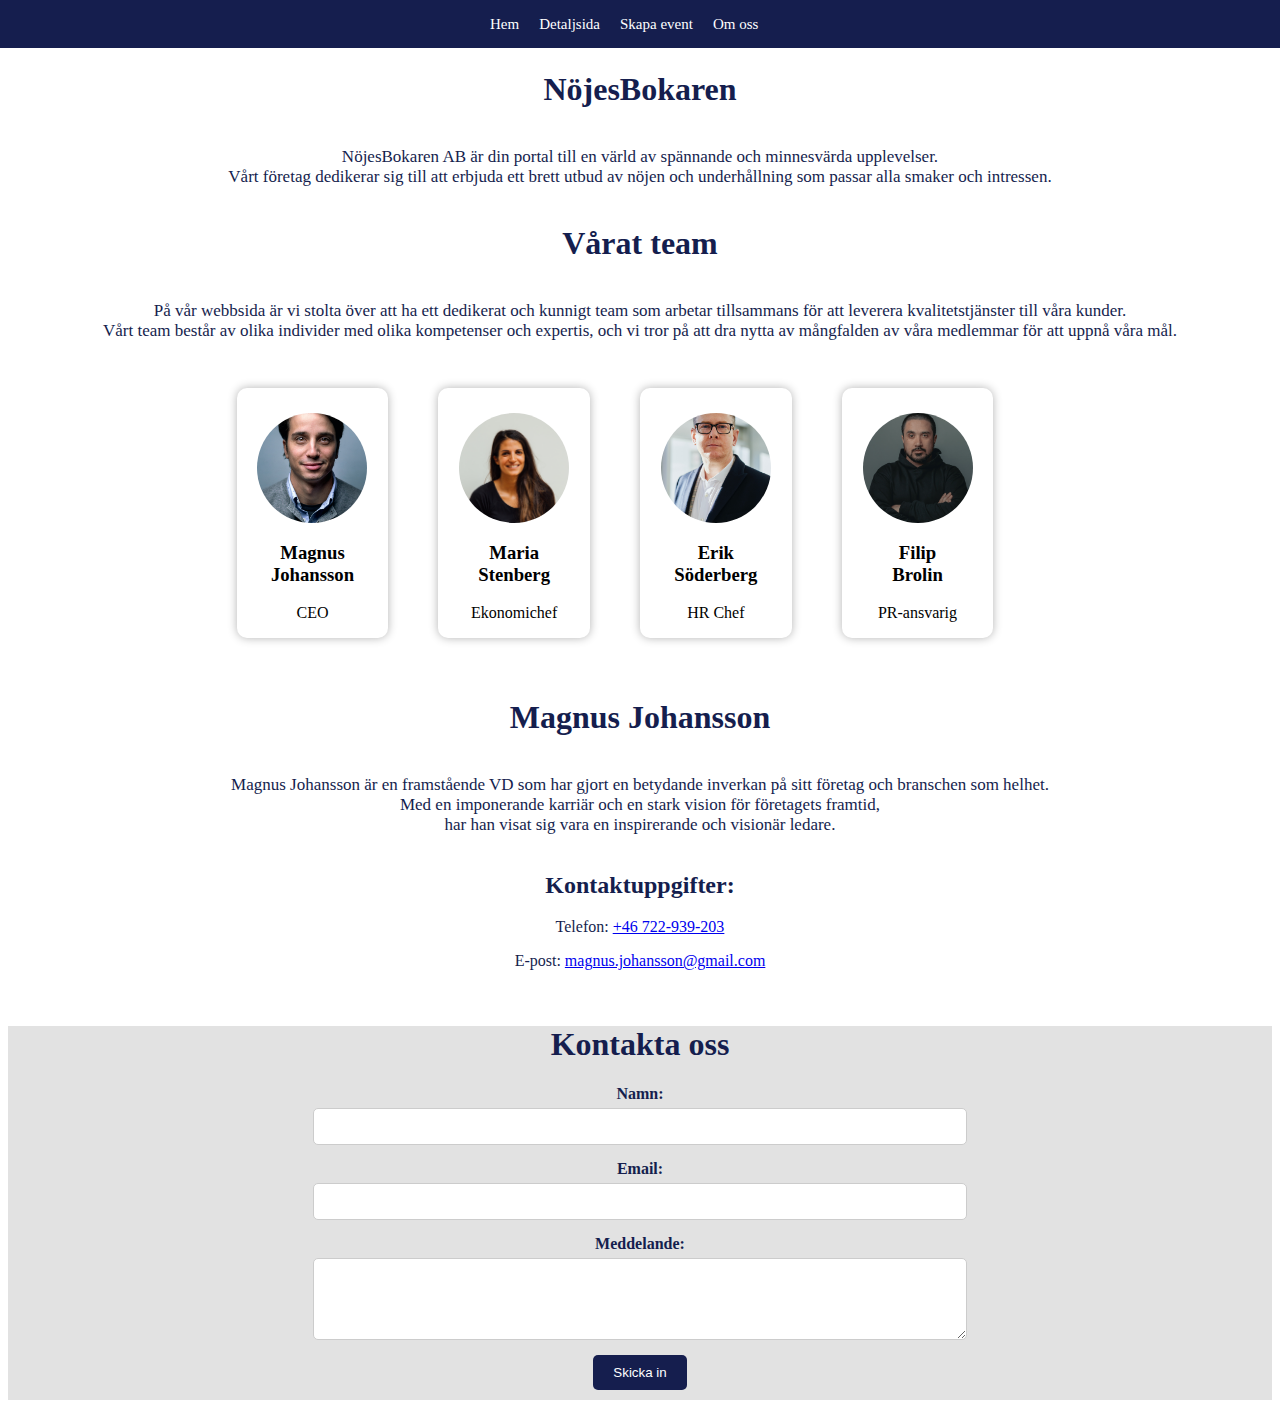
<file: about-us.html>
<!DOCTYPE html>
<html lang="en">
<head>
    <meta charset="UTF-8">
    <meta name="viewport" content="width=device-width, initial-scale=1.0">
    <link rel="stylesheet" href="about-us.css">
    <title>Om oss</title>
</head>
<body>
    <nav class="navbar">
        <div class="navbar-logo">
            <a href="#"></a>
        </div>
        <ul class="navbar-menu">
            <li><a href="index.html">Hem</a></li>
            <li><a href="details.html">Detaljsida</a></li>
            <li><a href="event.html">Skapa event</a></li>
            <li><a href="about-us.html">Om oss</a></li>
        </ul>
    </nav>

    <div class="container">
    <h1>NöjesBokaren</h1>
    <p class="container-p">NöjesBokaren AB är din portal till en värld av spännande och minnesvärda upplevelser. <br>Vårt företag dedikerar sig till att erbjuda ett brett utbud av nöjen och underhållning som passar alla smaker och intressen.</p>
    <h1>Vårat team</h1>
    <p class="container-p">På vår webbsida är vi stolta över att ha ett dedikerat och kunnigt team som arbetar tillsammans för att leverera kvalitetstjänster till våra kunder.<br> Vårt team består av olika individer med olika kompetenser och expertis, och vi tror på att dra nytta av mångfalden av våra medlemmar för att uppnå våra mål.</p>
    </div>
        <div class="image-container">
        <div class="image-item">
            <img src="bilder/person1.jpg" alt="person">
            <h3>Magnus Johansson</h3>
            <p>CEO<p>
        </div>
    
        <div class="image-item">
            <img src="bilder/person2.jpg" alt="person">
            <h3>Maria<br> Stenberg</h3>
            <P>Ekonomichef</P>
                
        </div>

        <div class="image-item">
            <img src="bilder/person3.jpg" alt="person">
            <h3>Erik<br> Söderberg</h3>
            <p>HR Chef</p>
        </div>

        <div class="image-item">
            <img src="bilder/person4.jpg" alt="person">
            <h3>Filip<br> Brolin</h3>
            <p>PR-ansvarig</p>
        </div>
    </div>
</div>
<div class="vd">
<h1>Magnus Johansson</h1>
<p class="vd-p">Magnus Johansson är en framstående VD som har gjort en betydande inverkan på sitt företag och branschen som helhet.<br> Med en imponerande karriär och en stark vision för företagets framtid,<br> har han visat sig vara en inspirerande och visionär ledare.</p>
<div class="vd-info">
<h2>Kontaktuppgifter:</h2>
    <p>Telefon: <a href="tel:+46 722463220">+46 722-939-203</a></p>
    <p>E-post: <a href="mailto:magnus.johansson@gmail.com">magnus.johansson@gmail.com</a></p>
</div>
</div>


<div class="container-form">
    <h1>Kontakta oss</h1>
    <form action="#" method="post">
        <label for="name">Namn:</label>
        <input type="text" id="name" name="name" required>

        <label for="email">Email:</label>
        <input type="email" id="email" name="email" required>

        <label for="message">Meddelande:</label>
        <textarea id="message" name="message" rows="4" required></textarea>

        <input type="submit" value="Skicka in">
    </form>
</div>
</body>
</html>
</file>
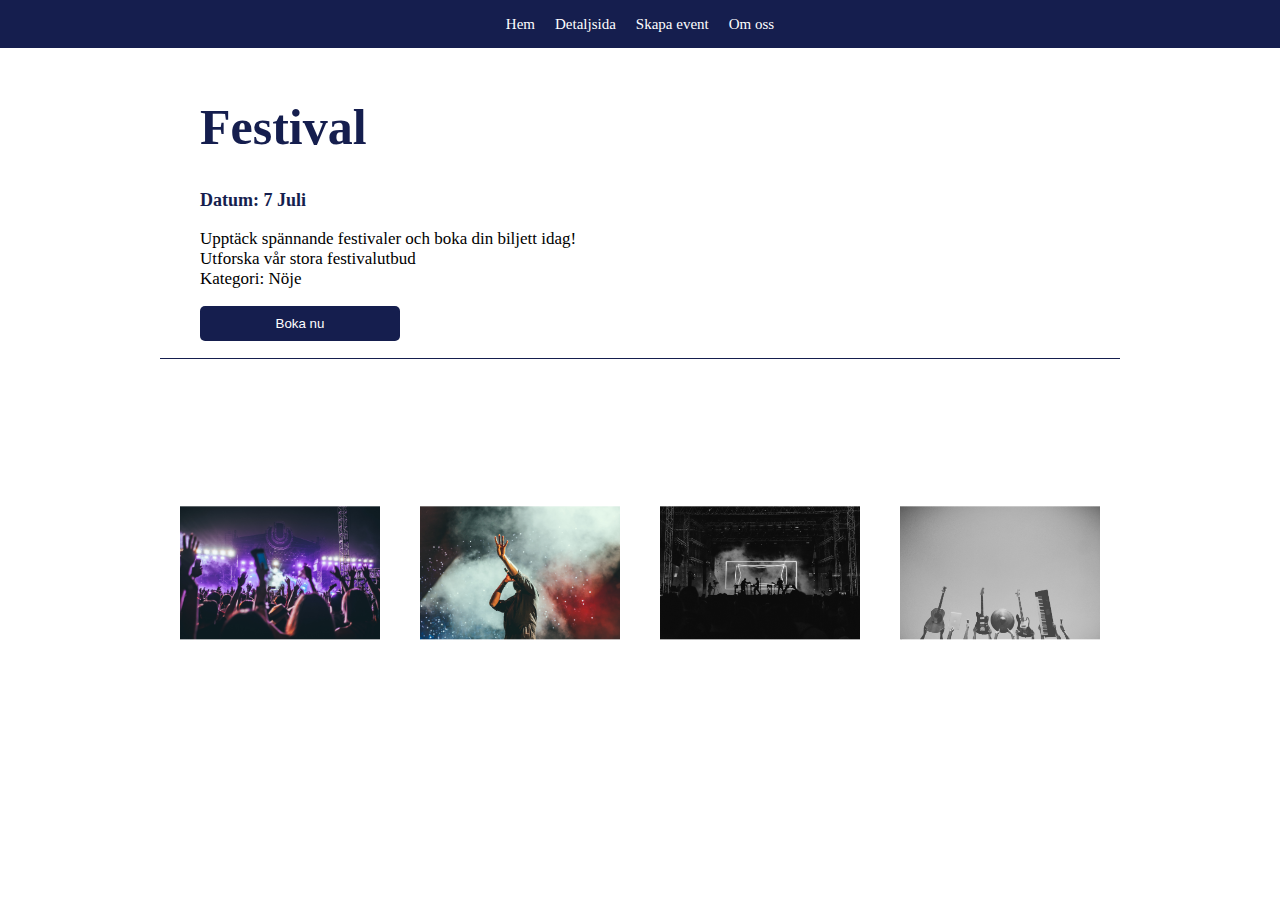
<file: details.html>
<!DOCTYPE html>
<html lang="en">
<head>
    <meta charset="UTF-8">
    <meta name="viewport" content="width=device-width, initial-scale=1.0">
    <link rel="stylesheet" href="details.css">
    <title>Details</title>
</head>
<body>
    <nav class="navbar">
        <div class="navbar-logo">
            <a href="#"></a>
        </div>
        <ul class="navbar-menu">
            <li><a href="index.html">Hem</a></li>
            <li><a href="details.html">Detaljsida</a></li>
            <li><a href="event.html">Skapa event</a></li>
            <li><a href="about-us.html">Om oss</a></li>
        </ul>
    </nav>
    <div class="container">
    <h1>Festival</h1>
    <p class="date">Datum: 7 Juli</p>
        <p>Upptäck spännande festivaler och boka din biljett idag!<br>
            Utforska vår stora festivalutbud<br>
            Kategori: Nöje
    </p>
    <button class="book-button">Boka nu</button>
    <p class="line"></p>

    <div class="image-content">
            
        <div class="image-item">
            <img src="bilder/festival.jpg" alt="Bild 1">
        </div>
        <div class="image-item">
            <img src="bilder/festival1.jpg" alt="Bild 2">
        </div>
        <div class="image-item">
            <img src="bilder/festival2.jpg" alt="Bild 3">
        </div>
        <div class="image-item">
            <img src="bilder/festival3.jpg" alt="Bild 1">
        </div>
    </div>
</div>
    
    
</body>
</html>
</file>
<file: about-us.css>
.container {
  display: flex;
  flex-direction: column;
  align-items: center;
  text-align: center;
  margin-top: 50px;
  color: rgb(21, 30, 78);
}
.container-p {
  font-size: 17px;
}

.vd {
  display: flex;
  flex-direction: column;
  align-items: center;
  text-align: center;
  margin-top: 40px;
  color: rgb(21, 30, 78);
}
.vd-p {
  font-size: 17px;
}

.container-form {
  text-align: center;
  background-color: rgb(226, 226, 226);
  margin-top: 40px;
  color: rgb(21, 30, 78);
}
.container-form form {
  display: flex;
  flex-direction: column;
  align-items: center;
  justify-content: center;
  margin-top: 20px;
}
.container-form form label {
  display: block;
  margin-bottom: 5px;
  font-weight: bold;
}
.container-form form input[type=text],
.container-form form input[type=email],
.container-form form textarea {
  width: 50%;
  padding: 10px;
  margin-bottom: 15px;
  border: 1px solid #ccc;
  border-radius: 5px;
}
.container-form form textarea {
  resize: vertical;
}
.container-form form input[type=submit] {
  background-color: rgb(21, 30, 78);
  color: #fff;
  padding: 10px 20px;
  border: none;
  border-radius: 5px;
  cursor: pointer;
  margin-bottom: 10px;
}

.image-container {
  display: flex;
  flex-wrap: wrap;
  justify-content: center;
  align-items: center;
  margin-top: 30px;
}
.image-container .image-item {
  box-shadow: 0 0 10px rgba(0, 0, 0, 0.3);
  width: 12%;
  margin-right: 50px;
  display: flex;
  flex-direction: column;
  justify-content: center;
  align-items: center;
  text-align: center;
  height: 250px;
  border-radius: 10px;
}
.image-container .image-item p {
  margin: 0;
}
.image-container img {
  border-radius: 50%;
  display: block;
  margin-top: 10px;
  object-fit: cover;
  width: 110px;
  height: 110px;
}

.navbar {
  background-color: rgb(21, 30, 78);
  display: flex;
  justify-content: space-between;
  align-items: center;
  padding: 15px 20px;
  width: 100%;
  position: fixed;
  top: 0;
  left: 0;
}
.navbar-logo a {
  text-decoration: none;
  color: #fff;
  font-size: 24px;
  font-weight: bold;
}
.navbar-menu {
  list-style: none;
  display: flex;
  align-items: center;
  background-color: rgb(21, 30, 78);
  margin: 0 auto;
  margin-left: 430px;
}
.navbar-menu li {
  margin-right: 20px;
}
.navbar-menu li:last-child {
  margin-right: 0;
}
.navbar-menu li a {
  text-decoration: none;
  color: #fff;
  font-size: 15px;
  transition: font-size 0.2s;
}
.navbar-menu li a:hover {
  color: rgb(166, 179, 255);
  font-size: 16px;
}

/*# sourceMappingURL=about-us.css.map */
</file>
<file: details.css>
body, ul {
  margin: 0;
  padding: 0;
  background-color: rgb(255, 255, 255);
}

h1 {
  margin-left: 200px;
  margin-top: 50px;
  font-size: 50px;
  color: rgb(21, 30, 78);
}

.date {
  font-size: 18px;
  font-weight: bold;
  color: rgb(21, 30, 78);
}

p {
  margin-left: 200px;
  font-size: 17px;
}

.image-content {
  display: flex;
  flex-direction: row;
  justify-content: center;
  position: absolute;
  top: 45%;
  left: 50%;
  transform: translate(-50%, -50%);
}
.image-content .image-item {
  width: 50%;
  margin-left: 20px;
  margin-right: 20px;
  margin-top: 340px;
}
.image-content .image-item img {
  max-width: 200px;
  max-height: 100%;
  border-radius: 0%;
}
.image-content .image-item img:hover {
  transform: scale(1.05);
}

.book-button {
  display: block;
  background-color: rgb(21, 30, 78);
  color: #fff;
  padding: 10px 20px;
  border: none;
  border-radius: 5px;
  margin-top: 10px;
  text-align: center;
  position: relative;
  cursor: pointer;
  margin-left: 200px;
  width: 200px;
}
.book-button:hover {
  transform: scale(1.05);
}

.line {
  border-top: 1px solid rgb(21, 30, 78);
  width: 75%;
  display: block;
  margin-left: 160px;
  position: relative;
  z-index: 1;
}

.navbar {
  background-color: rgb(21, 30, 78);
  display: flex;
  justify-content: center;
  align-items: center;
  padding: 15px 20px;
}
.navbar-logo a {
  text-decoration: none;
  color: #fff;
  font-size: 24px;
  font-weight: bold;
}
.navbar-menu {
  list-style: none;
  display: flex;
  justify-content: center;
  align-items: center;
  background-color: rgb(21, 30, 78);
  margin: 0 auto;
}
.navbar-menu li {
  margin-right: 20px;
}
.navbar-menu li:last-child {
  margin-right: 0;
}
.navbar-menu li a {
  text-decoration: none;
  color: #fff;
  font-size: 15px;
  transition: font-size 0.2s;
}
.navbar-menu li a:hover {
  color: rgb(166, 179, 255);
  font-size: 16px;
}

@media (max-width: 920px) {
  h1 {
    margin-left: 0;
    text-align: center;
    font-size: 36px;
  }
  p {
    margin-left: 0;
    text-align: center;
  }
  .image-content {
    flex-direction: column;
    align-items: center;
    margin-left: 0;
    margin-top: 300px;
  }
  .image-content .image-item {
    width: 200px;
    margin-left: 0;
    margin-right: 0;
    margin-top: 10px;
    margin: 0 auto;
    align-items: center;
  }
  .image-content .image-item img {
    max-width: 300px;
    width: 80%;
    height: 80%;
  }
  .book-button {
    width: 200px;
    display: flex;
    justify-content: center;
    margin: 0 auto;
  }
  .line {
    align-items: center;
    width: 60%;
    margin: 0 auto;
    margin-top: 30px;
  }
}

/*# sourceMappingURL=details.css.map */
</file>
